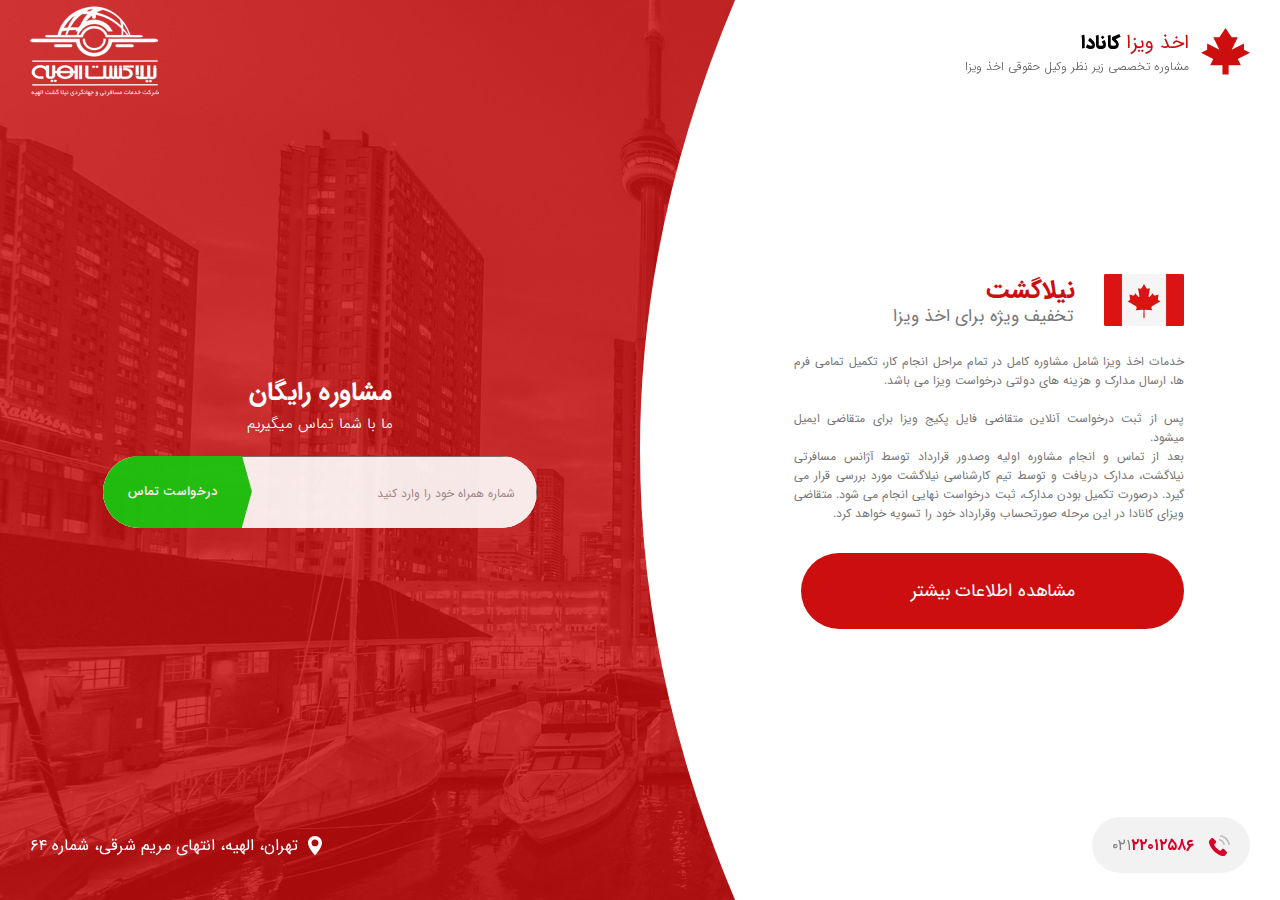
<file: index.html>
<!DOCTYPE html>
<html dir="rtl" lang="fa-IR">
<head>
    <meta charset="UTF-8" />
    <meta http-equiv="X-UA-Compatible" content="IE=edge" />
    <meta name="viewport" content="width=device-width, initial-scale=1, shrink-to-fit=no" />
    <!-- Single title -->
    <meta itemprop="description" content=""/>
    <!-- Single image -->
    <meta name="theme-color" content="#e92222" />
    <!-- Site Unique Color -->
    <meta name="mobile-web-app-capable" content="yes" />
    <meta name="apple-mobile-web-app-capable" content="yes" />
    <meta name="apple-mobile-web-app-status-bar-style" content="black-translucent" />
    <meta name="apple-mobile-web-app-title" content="" />
    <!-- Site name | Site Description -->
    <meta name="description" content="" />
    <meta property="og:description" content="" />
    <meta name="twitter:description" content="" />
    <meta name="twitter:title" content="" />
    <!-- Site Unique background Color -->
    <meta name="screen-orientation" content="portrait" />
    <!-- Author Name -->
    <meta itemprop="name" content="CafeLead" />
    <meta name="author" content="Alireza-Aghaei">
    <!-- Site orientation in UC Browser -->
    <meta name="full-screen" content="yes" />
    <meta name="imagemode" content="force" />
    <meta name="layoutmode" content="fitscreen" />
    <meta name="wap-font-scale" content="no" />
    <!-- Site index link -->
    <!-- <link rel="stylesheet" href="css/bootstrap.min.css"> -->
    <link rel="stylesheet" href="css/fonts.css">
    <link rel="stylesheet" href="css/style.css">
    <link rel="stylesheet" href="css/responsive.css">
    

    <title>لندینگ کانادا</title>
</head>
<body class="first desktop-view">
    <div class="wrapper">
        <header>
            <div class="canada">
                <figure><img src="images/sample/Canada-icon.svg" alt="" title=""></figure>
                <div class="text-logo">
                    <h2>اخذ ویزا <span>کانادا</span></h2>
                    <span>مشاوره تخصصی زیر نظر وکیل حقوقی اخذ ویزا</span>
                </div>
            </div>            
            <div class="logo">
                <figure><img src="images/sample/logo.png" alt="" title=""></figure>
            </div>
        </header>
        <main>
            <div class="right-box">
              <div class="container">
                <div class="less-content">
                    <header>
                        <figure><img src="images/sample/canada.svg" alt="" title=""></figure>
                        <div class="text">
                            <h1>نیلاگشت</h1>
                            <span>تخفیف ویژه برای اخذ ویزا</span>
                        </div>
                    </header>
                    <main>
                        <p>خدمات اخذ ویزا شامل مشاوره کامل در تمام مراحل انجام کار، تکمیل تمامی فرم ها، ارسال مدارک و هزینه های دولتی درخواست ویزا می باشد.

                                پس از ثبت درخواست آنلاین متقاضی فایل پکیج ویزا برای متقاضی ایمیل میشود.
                                بعد از تماس و انجام مشاوره اولیه وصدور قرارداد توسط آژانس مسافرتی نیلاگشت، مدارک دریافت و توسط تیم کارشناسی نیلاگشت مورد بررسی قرار می گیرد. درصورت تکمیل بودن مدارک، ثبت درخواست نهایی انجام می شود. متقاضی ویزای کانادا در این مرحله صورتحساب وقرارداد خود را تسویه خواهد کرد.
                        </p>
                        <button class="more-info">
                            <span>مشاهده اطلاعات بیشتر</span>
                        </button>                        
                    </main>
                </div>
                <div class="more-content">
                    <div class="content">
                        <div class="cost-date">
                            <div><span>ثبت نام ویزای توریستی کانادا</span><br><em>۵,۰۰۰,۰۰۰</em> ریال</div> 
                            <button><span>زمان بررسی ویزای کانادا حدود <em>۴۰ روز</em> می باشد</span></button> 
                        </div>
                        <p>پس از ثبت درخواست نهایی ویزای کانادا و هماهنگی زمان انگشت نگاری توسط نیلاگشت، متقاضی ۳۰ روز مهلت دارد به یکی از مراکز انگشت نگاری کانادا مراجعه و مرحله انگشت نگاری را انجام دهد تا فرایند درخواست ویزای کانادا کامل شود.

                                به یاد داشته باشید از زمان ثبت اولیه درخواست، تیم پشتیبانی نیلاگشت توسط وکلا و کارشناسان با تجربه کانادایی در دفاتر تهران و کانادای این مجموعه، تمامی مراحل اخذ ویزای کانادا شامل ارسال چک لیست مدارک مورد نیاز، ارائه توضیحات و اطلاعات تخصصی کامل و دقیق، تکمیل فرم های لازم با دقت و حساسیت بالا، ترجمه تخصصی اسناد و مدارک مورد نیاز، ارائه پیشنهادات و راهکارهای قانونی برای حصول بهترین نتیجه، برنامه ریزی و اجرای تور انگشت نگاری طبق درخواست شما با در نظرگرفتن جزئیات کامل، پیگیری فرایند اخذ ویزای کانادا تا لحظه دریافت پاسخ از سفارت کانادا و پیکاپ پاسپورت متقاضی جهت الصاق ویزا را برعهده خواهند گرفت.
                                هزینه ویزای توریستی کانادا برای هر نفر بزرگسال مبلغ <span>۴۰۰ دلار آمریکا</span> است.
                        </p>
                    </div>
                    <div class="help">
                        <form action="#" class="alireza_validator">
                            <div class="labels">
                                <label><em>آیا نیاز به راهنمایی دارید؟</em></label>
                                <label>ما با شما تماس خواهیم گرفت</label>
                            </div>
                            <input class="mjfield4" type="hidden" value="نیاز به راهنمایی کانادا">
                            <input type="text" class="mjfield1"  name="advice" placeholder="شماره همراه خود را وارد کنید">
                            <button class="mjsubmit"><span>ثبت شماره</span></button>
                        </form>
                        <div class="confirmation_message"><span>شماره شما دریافت شد و منتظر تماس ما باشید.</span></div>
                    </div>
                    <div class="other-product">
                        <h3>دیگر محصولات نیلاگشت</h3>
                        <ul>
                            <li><a href="#"><figure><img src="images/sample/australia.svg" alt="" title=""></figure><span>درخواست ویزای <em>استرالیا</em></span></a></li>
                            <li><a href="#"><figure><img src="images/sample/european-union.svg" alt="" title=""></figure><span>درخواست ویزای <em>شنگن</em></span></a></li>
                            <li><a href="#"><figure><img src="images/sample/united-arab-emirates.svg" alt="" title=""></figure><span>درخواست ویزای <em>امارات</em></span></a></li>
                        </ul>
                    </div>
                </div>
              </div>
            </div>
            <div class="left-box">
              <div class="container">
                <form action="#" class="advice-form alireza_validator">
                    <label><em>مشاوره رایگان</em></label>
                    <label>ما با شما تماس میگیریم</label>
                    <div>
                        <input type="text" class="mjfield1"  name="advice" placeholder="شماره همراه خود را وارد کنید">
                        <button class="mjsubmit"><span>درخواست تماس</span></button>
                    </div>
                    <div class="confirmation_message"><span>شماره شما دریافت شد و منتظر تماس ما باشید.</span></div>
                </form>
                <div class="back">
                    <button class="less-info"><span>بازگشت به صفحه قبل</span></button>
                </div>
               </div>
            </div>
        </main>
        <footer>
            <div class="tel">
                <a href="tel:+982122012586"> <span>۲۲۰۱۲۵۸۶</span> ۰۲۱</a>
            </div>
            <div class="address">
                <a href="#" target="_blank"><span> تهران، الهیه، انتهای مریم شرقی، شماره ۶۴</span></a>
            </div>
        </footer>
    </div>
    <script src="js/jquery.min.js"></script>
    <script src="js/script.js"></script>
</body>
</html>
</file>
<file: css/fonts.css>
﻿/**
*
*	Name:			IRAN Sans-Serif Font
*	Version:		5.0
*	Author:			Moslem Ebrahimi (moslemebrahimi.com)
*	Created on:		Dec 25, 2012
*	Updated on:		Sep 01, 2017
*	Website:		             http://fontiran.com
*	Copyright:		Commercial/Proprietary Software
--------------------------------------------------------------------------------------
فونت های ایران سن سریف یک نرم افزار مالکیتی محسوب می شود. جهت آگاهی از قوانین استفاده از این فونت ها لطفا به وب سایت (فونت ایران دات کام) مراجعه نمایید
--------------------------------------------------------------------------------------
IRAN Sans-serif fonts are considered a proprietary software. To gain information about the laws regarding the use of these fonts, please visit www.fontiran.com 
--------------------------------------------------------------------------------------
This set of fonts are used in this project under the license: (.....)
--------------------------------------------------------------------------------------
*	
**/
@font-face {
	font-family: IRANSans;
	font-style: normal;
	font-weight: 900;
	src: url('../fonts/eot/IRANSansWeb_Black.eot');
	src: url('../fonts/eot/IRANSansWeb_Black.eot?#iefix') format('embedded-opentype'),  /* IE6-8 */
		 url('../fonts/woff2/IRANSansWeb_Black.woff2') format('woff2'),  /* FF39+,Chrome36+, Opera24+*/
		 url('../fonts/woff/IRANSansWeb_Black.woff') format('woff'),  /* FF3.6+, IE9, Chrome6+, Saf5.1+*/
		 url('../fonts/ttf/IRANSansWeb_Black.ttf') format('truetype');
}
@font-face {
	font-family: IRANSans;
	font-style: normal;
	font-weight: bold;
	src: url('../fonts/eot/IRANSansWeb_Bold.eot');
	src: url('../fonts/eot/IRANSansWeb_Bold.eot?#iefix') format('embedded-opentype'),  /* IE6-8 */
		 url('../fonts/woff2/IRANSansWeb_Bold.woff2') format('woff2'),  /* FF39+,Chrome36+, Opera24+*/
		 url('../fonts/woff/IRANSansWeb_Bold.woff') format('woff'),  /* FF3.6+, IE9, Chrome6+, Saf5.1+*/
		 url('../fonts/ttf/IRANSansWeb_Bold.ttf') format('truetype');
}
@font-face {
	font-family: IRANSans;
	font-style: normal;
	font-weight: 500;
	src: url('../fonts/eot/IRANSansWeb_Medium.eot');
	src: url('../fonts/eot/IRANSansWeb_Medium.eot?#iefix') format('embedded-opentype'),  /* IE6-8 */
		 url('../fonts/woff2/IRANSansWeb_Medium.woff2') format('woff2'),  /* FF39+,Chrome36+, Opera24+*/
		 url('../fonts/woff/IRANSansWeb_Medium.woff') format('woff'),  /* FF3.6+, IE9, Chrome6+, Saf5.1+*/
		 url('../fonts/ttf/IRANSansWeb_Medium.ttf') format('truetype');
}
@font-face {
	font-family: IRANSans;
	font-style: normal;
	font-weight: 300;
	src: url('../fonts/eot/IRANSansWeb_Light.eot');
	src: url('../fonts/eot/IRANSansWeb_Light.eot?#iefix') format('embedded-opentype'),  /* IE6-8 */
		 url('../fonts/woff2/IRANSansWeb_Light.woff2') format('woff2'),  /* FF39+,Chrome36+, Opera24+*/
		 url('../fonts/woff/IRANSansWeb_Light.woff') format('woff'),  /* FF3.6+, IE9, Chrome6+, Saf5.1+*/
		 url('../fonts/ttf/IRANSansWeb_Light.ttf') format('truetype');
}
@font-face {
	font-family: IRANSans;
	font-style: normal;
	font-weight: 200;
	src: url('../fonts/eot/IRANSansWeb_UltraLight.eot');
	src: url('../fonts/eot/IRANSansWeb_UltraLight.eot?#iefix') format('embedded-opentype'),  /* IE6-8 */
		 url('../fonts/woff2/IRANSansWeb_UltraLight.woff2') format('woff2'),  /* FF39+,Chrome36+, Opera24+*/
		 url('../fonts/woff/IRANSansWeb_UltraLight.woff') format('woff'),  /* FF3.6+, IE9, Chrome6+, Saf5.1+*/
		 url('../fonts/ttf/IRANSansWeb_UltraLight.ttf') format('truetype');
}
@font-face {
	font-family: IRANSans;
	font-style: normal;
	font-weight: normal;
	src: url('../fonts/eot/IRANSansWeb.eot');
	src: url('../fonts/eot/IRANSansWeb.eot?#iefix') format('embedded-opentype'),  /* IE6-8 */
		 url('../fonts/woff2/IRANSansWeb.woff2') format('woff2'),  /* FF39+,Chrome36+, Opera24+*/
		 url('../fonts/woff/IRANSansWeb.woff') format('woff'),  /* FF3.6+, IE9, Chrome6+, Saf5.1+*/
		 url('../fonts/ttf/IRANSansWeb.ttf') format('truetype');
}

@font-face {
	font-family: iransansdn;
	font-style: normal;
	font-weight: bold;
	src: url('../fonts/eot/iransansdnbold.eot');
	src: url('../fonts/eot/iransansdnbold.eot?#iefix') format('embedded-opentype'),  /* IE6-8 */
		 url('../fonts/woff2/iransansdnbold.woff2') format('woff2'),  /* FF39+,Chrome36+, Opera24+*/
		 url('../fonts/woff/iransansdnbold.woff') format('woff'),  /* FF3.6+, IE9, Chrome6+, Saf5.1+*/
		 url('../fonts/ttf/iransansdnbold.ttf') format('truetype');
}

@font-face {
	font-family: iransansdn;
	font-style: normal;
	font-weight: 300;
	src: url('../fonts/eot/iransansdnlight.eot');
	src: url('../fonts/eot/iransansdnlight.eot?#iefix') format('embedded-opentype'),  /* IE6-8 */
		 url('../fonts/woff2/iransansdnlight.woff2') format('woff2'),  /* FF39+,Chrome36+, Opera24+*/
		 url('../fonts/woff/iransansdnlight.woff') format('woff'),  /* FF3.6+, IE9, Chrome6+, Saf5.1+*/
		 url('../fonts/ttf/iransansdnlight.ttf') format('truetype');
}

@font-face {
	font-family: iransansdn;
	font-style: normal;
	font-weight: normal;
	src: url('../fonts/eot/iransansdn.eot');
	src: url('../fonts/eot/iransansdn.eot?#iefix') format('embedded-opentype'),  /* IE6-8 */
		 url('../fonts/woff2/iransansdn.woff2') format('woff2'),  /* FF39+,Chrome36+, Opera24+*/
		 url('../fonts/woff/iransansdn.woff') format('woff'),  /* FF3.6+, IE9, Chrome6+, Saf5.1+*/
		 url('../fonts/ttf/iransansdn.ttf') format('truetype');
}
</file>
<file: css/style.css>
::-moz-selection {color: white;background: #e92222;}
::selection {color: white;background: #e92222;}
:focus {outline: none;}
* {margin: 0;padding: 0;}
html {overflow-x: hidden;}
html,body,button,input,optgroup,a,span,form,div,ul,li,p,strong,em,div,h1,h2,h3,h4,h5,h6,section,main,select,textarea {font-family: IRANSans;text-decoration: none;list-style: none;font-weight: normal;font-style: normal;font-stretch: normal;line-height: normal;letter-spacing: normal;color: black;}
.container{position: relative; margin: auto; width: 70%;}
.desktop-view{transition: all .4s;position: relative;}
/* .left-box .advice-form, .right-box .less-content{opacity:0;} */
.left-box .back,.right-box .more-content{display:none;}
html,body,.wrapper{height: 100%;}
/* header - DEC */
.desktop-view .wrapper>header{position: fixed;top: 0;left: 0;right: 0;height: 50px;display: flex;justify-content: space-between;align-items: center;padding: 30px;z-index: 2;}
.desktop-view .wrapper>header .canada{display: flex;}
.desktop-view .wrapper>header .canada figure{}
.desktop-view .wrapper>header .canada figure img{}
.desktop-view .wrapper>header .canada .text-logo{margin-right: 12px;}
.desktop-view .wrapper>header .canada .text-logo h2{font-size: 19.4px;color: #cd0e0e;}
.desktop-view .wrapper>header .canada .text-logo h2>span{font-weight: 900;}
.desktop-view .wrapper>header .canada .text-logo>span{font-size: 12px;font-weight: 300;color: #5f5f5f;position: relative;top: -5px;}
.desktop-view .wrapper>header .logo{}
.desktop-view .wrapper>header .logo figure{}
.desktop-view .wrapper>header .logo figure img{}

/* main - DEC */
.confirmation_message{display: none;}
.success .confirmation_message{display: inherit;}
.success ~ .confirmation_message{display: inherit;}
.confirmation_message span{}
.desktop-view .wrapper>main{position: relative;height: 100%;width: 100%;background-image: url(../images/sample/bg-image.jpg);display: flex;}
.desktop-view .wrapper>main::before{content:'';position: absolute;width: 100%;height: 100%;background-color: #cd0e0ed1;z-index: 0;}
.desktop-view .wrapper>main>.right-box{background-image: url('../images/sample/Path-indoor.svg');position: relative;background-repeat: no-repeat;flex: 100%;background-size: 100% 100%;display: flex;justify-content: center;align-items: center;height: 100%;}
.desktop-view.second .wrapper>main>.right-box{}
.desktop-view .wrapper>main>.right-box .less-content{}
.desktop-view .wrapper>main>.right-box .less-content>header{display: flex;align-items: center;justify-content: start;}
.desktop-view .wrapper>main>.right-box .less-content>header figure img{}
.desktop-view .wrapper>main>.right-box .less-content>main{margin-top: 15px;}
.desktop-view .wrapper>main>.right-box .less-content>header .text{margin-right: 30px;}
.desktop-view .wrapper>main>.right-box .less-content>header .text h1{font-size: 25px;font-weight: bold;color: #cd0e0e;}
.desktop-view .wrapper>main>.right-box .less-content>header .text span{position: relative;top: -7px;font-size: 17.4px;font-weight: normal;color: #777777;}
.desktop-view .wrapper>main>.right-box .less-content>main p{font-size: 12px;color: #777777;white-space: pre-line;width: 390px;text-align: justify;}
.desktop-view .wrapper>main>.right-box .less-content>main button{width: 383px;height: 76px;border-radius: 43.5px;background-color: #cd0e0e;border: none;margin-top: 30px;cursor:pointer;}
.desktop-view .wrapper>main>.right-box .less-content>main button span{font-size: 18px;color: #ffffff;}
.desktop-view .wrapper>main>.right-box .more-content{height: 100%;margin-top: 100px;}
.desktop-view .wrapper>main>.right-box .more-content>.content,.desktop-view .wrapper>main>.right-box .more-content>.help,.desktop-view .wrapper > main > .right-box .more-content .other-product h3{opacity:1;transition:.4s;}
.desktop-view:not(.second) .wrapper>main>.right-box .more-content>.content,.desktop-view:not(.second) .wrapper>main>.right-box .more-content>.help,.desktop-view:not(.second) .wrapper > main > .right-box .more-content .other-product h3{opacity:0;}
.desktop-view .wrapper>main>.right-box .more-content>.content .cost-date{display: flex;}
.desktop-view .wrapper>main>.right-box .more-content>.content .cost-date>div{font-size: 16px;font-weight: normal;line-height: 2.19;letter-spacing: normal;text-align: right;color: #9e9395;display: flex;align-items: center;flex-wrap: wrap;}
.desktop-view .wrapper>main>.right-box .more-content>.content .cost-date>button{border: none;display: inline-block;width: 363px;height: 65px;border-radius: 40px;background-color: #cd0e0e;}
.desktop-view .wrapper>main>.right-box .more-content>.content .cost-date>button>span{font-size: 16px;font-weight: normal;color: #ffffff;}
.desktop-view .wrapper>main>.right-box .more-content>.content .cost-date>button>span>em{font-size: 16px;font-weight: 900;color: #ffffff;}
.desktop-view .wrapper>main>.right-box .more-content>.content .cost-date>div>span{font-size: 16px;font-weight: normal;line-height: 2.19;letter-spacing: normal;text-align: right;color: #9e9395;flex: 100%;position: relative;bottom: -5px;}
.desktop-view .wrapper>main>.right-box .more-content>.content .cost-date>div>em{font-size: 34px;font-weight: bold;color: #d80027;margin-left: 5px;}
.desktop-view .wrapper>main>.right-box .more-content>.content p{font-size: 13px;font-weight: normal;text-align: justify;color: #9e9395;}
.desktop-view .wrapper>main>.right-box .more-content>.content p>span{color: #d80027;}
.desktop-view .wrapper>main>.right-box .more-content .help{height: 115px;border-radius: 5px;box-shadow: 0 0 30px 0 rgba(0, 0, 0, 0.05);background-color: #ffffff;width: 100%;display: flex;margin-top: 30px;}
.desktop-view .wrapper>main>.right-box .more-content .help form{width: 100%;display: flex;align-items: center;padding: 30px;justify-content: space-between;}
.desktop-view .wrapper>main>.right-box .more-content .help form .labels{display: flex;flex-direction: column;margin-left: 45px;}
.desktop-view .wrapper>main>.right-box .more-content .help form .labels label{font-size: 13px;font-weight: normal;color: #9e9395;}
.desktop-view .wrapper>main>.right-box .more-content .help form .labels label em{font-size: 20px;font-weight: bold;color: #cd0e0e;}
.desktop-view .wrapper>main>.right-box .more-content .help form .mjfield1{width: 270px;height: 55px;border-radius: 7px;background-color: #f7f7f7;border: navajowhite;text-indent: 30px;}
.desktop-view .wrapper>main>.right-box .more-content .help form .mjfield1::placeholder{color: #9e9395;}
.desktop-view .wrapper>main>.right-box .more-content .help form button{width: 138px;height: 55px;border-radius: 7px;background-color: #12cd0e;border: none;}
.desktop-view .wrapper>main>.right-box .more-content .help form button span{font-size: 13px;font-weight: 500;text-align: center;color: #ffffff;}
.desktop-view .wrapper>main>.right-box .more-content .help .confirmation_message{}
.desktop-view .wrapper>main>.right-box .more-content .other-product{margin-top: 45px;}
.desktop-view .wrapper>main>.right-box .more-content .other-product h3{font-size: 17px;font-weight: bold;color: #cd0e0e;}
.desktop-view .wrapper>main>.right-box .more-content .other-product ul{display: flex;margin-top: 17px;}
.desktop-view .wrapper>main>.right-box .more-content .other-product ul li{margin-left: 24px;}
.desktop-view .wrapper>main>.right-box .more-content .other-product ul li{transform:translateY(10px);opacity:0;transition:.3s;}
.desktop-view.second .wrapper>main>.right-box .more-content .other-product ul li{transform:none;opacity:1;}
.desktop-view .wrapper>main>.right-box .more-content .other-product ul li:nth-child(1){transition-delay:.0s;}
.desktop-view .wrapper>main>.right-box .more-content .other-product ul li:nth-child(2){transition-delay:.1s;}
.desktop-view .wrapper>main>.right-box .more-content .other-product ul li:nth-child(3){transition-delay:.2s;}
.desktop-view .wrapper>main>.right-box .more-content .other-product ul li a{height: 81px;border-radius: 40.5px;box-shadow: 0 0 20px 0 rgba(0, 0, 0, 0.06);background-color: #ffffff;display: flex;align-items: center;justify-content: space-between;padding: 0 16px;}
.desktop-view .wrapper>main>.right-box .more-content .other-product ul li a figure{display: flex;justify-content: center;align-items: center;margin-left: 15px;}
.desktop-view .wrapper>main>.right-box .more-content .other-product ul li a figure img{}
.desktop-view .wrapper>main>.right-box .more-content .other-product ul li a span{font-size: 13px;font-weight: normal;font-style: normal;font-stretch: normal;line-height: normal;letter-spacing: normal;text-align: right;color: #8e8e8e;}
.desktop-view .wrapper>main>.right-box .more-content .other-product ul li a span em{font-size: 13px;font-weight: bold;color: #cd0e0e;}

.desktop-view .wrapper>main>.left-box{position: relative;transition:.65s;transition-delay:.3s;z-index: 1;flex: 100%;justify-content: center;align-items: center;display: flex;}
.desktop-view.second .wrapper>main>.left-box{flex: 35%}
.desktop-view.second .wrapper>main>.right-box .less-content{transition:.3s;transform:translateX(100px);opacity:0;}
.desktop-view .wrapper>main>.left-box .advice-form{max-width:700px;opacity:1;}
.desktop-view.second .wrapper>main>.left-box .advice-form{transition:.3s;transform:translateX(-100px);opacity:0;}
.desktop-view .wrapper>main>.left-box form{width: 434px;margin: auto;}
.desktop-view .wrapper>main>.left-box form label{display: block;font-size: 15px;font-weight: 300;color: #ffffff;letter-spacing: -0.3px;text-align: center;}
.desktop-view .wrapper>main>.left-box form label em{font-size: 25.3px;font-weight: bold;color: #ffffff;}
.desktop-view .wrapper>main>.left-box form>div{width: 100%;height: 72px;opacity: 0.9;border-radius: 36.5px;background-color: #ffffff;overflow: hidden;position: relative;margin-top: 20px;}
.desktop-view .wrapper>main>.left-box form .mjfield1{position: relative;width: 100%;height: 100%;text-indent: 20px;}
.desktop-view .wrapper>main>.left-box form .mjfield1::placeholder{font-size: 12px;color: #9e9395;}
.desktop-view .wrapper>main>.left-box form button{position: absolute;top: 0;left: 0;width: 32%;display: flex;justify-content: center;align-items: center;height: 100%;background-color: #12cd0e;border: navajowhite;}
.desktop-view .wrapper>main>.left-box form button::before{content: '';-webkit-clip-path: polygon(0 0, 0% 100%, 100% 50%);clip-path: polygon(0 0, 0% 100%, 100% 50%);background-color: #12cd0e;position: absolute;height: 100%;width: 10px;right: -10px;}
.desktop-view .wrapper>main>.left-box form button span{font-size: 13px;font-weight: 500;color: #ffffff;}
.desktop-view .wrapper>main>.left-box form .confirmation_message{}
.desktop-view .wrapper>main>.left-box .back{transition:.3s;transform:translateX(-50px);opacity:0;/*! display: none; */ /*! opacity: 0; */text-align: center;}
.desktop-view.second .wrapper>main>.left-box .back{transform:none;opacity:1;}
.desktop-view .wrapper>main>.left-box .back button{border: navajowhite;background: none;}
.desktop-view .wrapper>main>.left-box .back button span{font-size: 18px;color: #ffffff;font-weight: 300;cursor: pointer;position: relative;display: flex;align-items: center;}
.desktop-view .wrapper>main>.left-box .back button span::after{content: '';width: 30px;height: 21px;background-image: url('../images/sample/backicon.svg');position: relative;margin-right: 23px;transition:all .4s;}
.desktop-view .wrapper>main>.left-box .back button:hover span:after{margin-right: 35px;}
/* footer - DEC */
.desktop-view .wrapper>footer{position: fixed;bottom: 0;left: 0;right: 0;height: 50px;display: flex;justify-content: space-between;align-items: center;padding: 30px;z-index: 2;}
.desktop-view .wrapper>footer .tel{height: 56px;border-radius: 36px;background-color: rgba(0, 0, 0, 0.05);display: flex;align-items: center;justify-content: center;padding: 0 20px;}
.desktop-view .wrapper>footer .tel a{font-size: 16px;font-weight: normal;color: #828282;display: flex;align-items: center;justify-content: space-evenly;}
.desktop-view .wrapper>footer .tel a::before{content: '';display: inline-block;width: 21px;height: 21px;background-image: url('../images/sample/phoneicon.svg');margin-left: 15px;background-repeat: no-repeat;background-size: contain;}
.desktop-view .wrapper>footer .tel a span{color: #d80027;font-weight: bold;}
.desktop-view .wrapper>footer .address{}
.desktop-view .wrapper>footer .address a{}
.desktop-view .wrapper>footer .address a span{font-size: 16px;color: #ffffff;display: flex;align-items: center;justify-content: space-between;}
.desktop-view .wrapper>footer .address a span::before{content: ''; width: 14px;height: 19px;background-image: url('../images/sample/Location-icon.svg');background-size: contain;display: inline-block;margin-left: 10px;}

/* main - MOBILE */
.mobile-view{}
.mobile-view .wrapper{}
.mobile-view .wrapper>header{background-image: url(../images/sample/bg-image.jpg);background-size: 120%;background-repeat: no-repeat;height: 170px;position: relative;text-align: center;}
.mobile-view .wrapper>header::before{content:'';position: absolute;width: 100%;height: 100%;background-color: #cd0e0ed1;top: 0;right: 0;left: 0;}
.mobile-view .wrapper>header figure{position: relative;display: inline-block;margin: 20px auto 0 auto;}
.mobile-view .wrapper>header figure img{}
.mobile-view .wrapper>header h1{position: relative;font-size: 19.4px;font-weight: normal;color: #ffffff;}
.mobile-view .wrapper>header h1 em{position: relative;font-size: 19.4px;font-weight: 900;color: #ffffff;}
.mobile-view .wrapper>header span{position: relative;font-size: 12px;font-weight: 500;font-style: normal;color: #ffffff;}
.mobile-view .wrapper>main{}
.mobile-view .wrapper>main>.content{text-align: center;position: relative;z-index: 1;}
.mobile-view .wrapper>main>.content::before{content: '';position: absolute;top: -6px;height: 20px;width: 100%;z-index: -1;background-image: url('../images/sample/shapes.svg');right: 0;left: 0;background-size: 100% 100%;}
.mobile-view .wrapper>main>.content::after{content: '';position: absolute;bottom: -25px;height: 20px;width: 100%;z-index: -1;background-image: url('../images/sample/shapes.svg');right: 0;left: 0;background-size: 100% 100%;transform: rotate(180deg);}
.mobile-view .wrapper>main>.content .tel{display: flex;align-items: center;justify-content: center;padding: 0 20px;width: 168px;height: 50px;border-radius: 36px;box-shadow: 0 15px 25px 0 rgba(0, 0, 0, 0.08);background-color: #ffffff;margin: auto;position: relative;top: -25px;}
.mobile-view .wrapper>main>.content .tel a{font-size: 16px;font-weight: normal;color: #828282;display: flex;align-items: center;justify-content: space-evenly;}
.mobile-view .wrapper>main>.content .tel a::before{content: '';display: inline-block;width: 21px;height: 21px;background-image: url('../images/sample/phoneicon.svg');margin-left: 15px;background-repeat: no-repeat;background-size: contain;}
.mobile-view .wrapper>main>.content .tel a span{color: #d80027;font-weight: bold;}
.mobile-view .wrapper>main>.content .texts{padding: 0 30px;}
.mobile-view .wrapper>main>.content .texts h2{font-size: 21px;font-weight: bold;text-align: right;color: #cd0e0e;}
.mobile-view .wrapper>main>.content .texts span{font-size: 14.4px;font-weight: 500;color: #777777;text-align: right;display: block;}
.mobile-view .wrapper>main>.content .texts p{font-size: 12px;font-weight: normal;text-align: justify;color: #777777;margin: 10px 0;}
.mobile-view .wrapper>main>.cost-info{background-image: url(../images/sample/bg-image.jpg);background-size: cover;background-repeat: no-repeat;height: auto;position: relative;text-align: center;padding: 30px;margin-bottom: 20px;}
.mobile-view .wrapper>main>.cost-info::before{content: '';position: absolute;width: 100%;height: 100%;background-color: #cd0e0ed1;top: 0;right: 0;left: 0;}
.mobile-view .wrapper>main>.cost-info .cost{position: relative;font-size: 16px;font-weight: normal;font-style: normal;font-stretch: normal;line-height: 2.19;letter-spacing: normal;text-align: center;color: #ffffff;white-space: pre-wrap;}
.mobile-view .wrapper>main>.cost-info .cost em{line-height: 2.19;text-align: center;color: #ffffff;font-size: 34px;font-weight: bold;}
.mobile-view .wrapper>main>.cost-info>p{position: relative;font-size: 13px;font-weight: 300;text-align: justify;color: #ffffff;}
.mobile-view .wrapper>main>.cost-info>p span{font-weight: bold;font-size: 13px;color: #ffffff;}
.mobile-view .wrapper>main>.other-product{position: relative;padding-bottom: 100px;}
.mobile-view .wrapper>main>.other-product::before{ content: '';position: absolute;height: 20px;width: 100%;background-image: url('../images/sample/shapes.svg');right: 0;left: 0;background-size: 100% 100%;top: -6px;}
.mobile-view .wrapper>main>.other-product::after{content: ''; position: absolute;}
.mobile-view .wrapper>main>.other-product>.time{width: 279px;height: 55px;border-radius: 40px;box-shadow: 0 15px 30px 0 rgba(0, 0, 0, 0.1);background-color: #ffffff;display: flex;margin: auto;justify-content: center;align-items: center;position: relative;top: -31px;}
.mobile-view .wrapper>main>.other-product>.time span{font-size: 13px;font-weight: normal;font-style: normal;font-stretch: normal;line-height: normal;letter-spacing: normal;text-align: center;color: #d12222;}
.mobile-view .wrapper>main>.other-product>.time span em{font-size: 13px;color: #d12222;font-weight: 900;}
.mobile-view .wrapper>main>.other-product>h2{font-size: 17px;font-weight: bold;text-align: center;color: #cd0e0e;}
.mobile-view .wrapper>main>.other-product>ul{display: flex;margin-top: 17px;flex-direction: column;justify-content: center;align-items: center;}
.mobile-view .wrapper>main>.other-product>ul li{margin-top: 9px;}
.mobile-view .wrapper>main>.other-product>ul li a{height: 81px;border-radius: 40.5px;box-shadow: 0 0 20px 0 rgba(0, 0, 0, 0.06);background-color: #ffffff;display: flex;align-items: center;justify-content: space-between;padding: 0 16px;}
.mobile-view .wrapper>main>.other-product>ul li a figure{display: flex;justify-content: center;align-items: center;margin-left: 15px;}
.mobile-view .wrapper>main>.other-product>ul li a figure img{}
.mobile-view .wrapper>main>.other-product>ul li a span{font-size: 13px;font-weight: normal;font-style: normal;font-stretch: normal;line-height: normal;letter-spacing: normal;text-align: right;color: #8e8e8e;}
.mobile-view .wrapper>main>.other-product>ul li a span em{font-size: 13px;font-weight: bold;color: #cd0e0e;}
.mobile-view .advice-form{position: fixed;bottom: 0;left: 0;right: 0;height: 70px;background-color: #f4f4f4;width: 100%;z-index: 5;}
.mobile-view .advice-form form{height: 100%;width: 100%;}
.mobile-view .advice-form form .mjfield1{height: 100%;border: none;width: 100%;position: relative;text-indent: 20px;background-color: #f4f4f4;}
.mobile-view .advice-form form .mjfield1::placeholder{font-size: 12px;text-align: right;color: #9e9395;}
.mobile-view .advice-form form .mjsubmit{border: none;height: 100%;width: 114px;background: #12cd0e url('../images/sample/path-form.svg');position: absolute;left: 0;z-index: 1;top: 0;background-size: 10px 100%;background-repeat: no-repeat;background-position: 101%;}
.mobile-view .advice-form form .mjsubmit span{font-size: 12px;font-weight: bold;text-align: center;color: #ffffff;}
.mobile-view .advice-form form .confirmation_message{}
.mobile-view .advice-form form .confirmation_message span{}
</file>
<file: css/responsive.css>
@media only screen and (min-width: 992px) and (max-width: 1440px){

}

@media only screen and (min-width: 500px) and (max-width: 991px){

}

@media only screen and (min-width: 310px) and (max-width: 500px){

}
</file>
